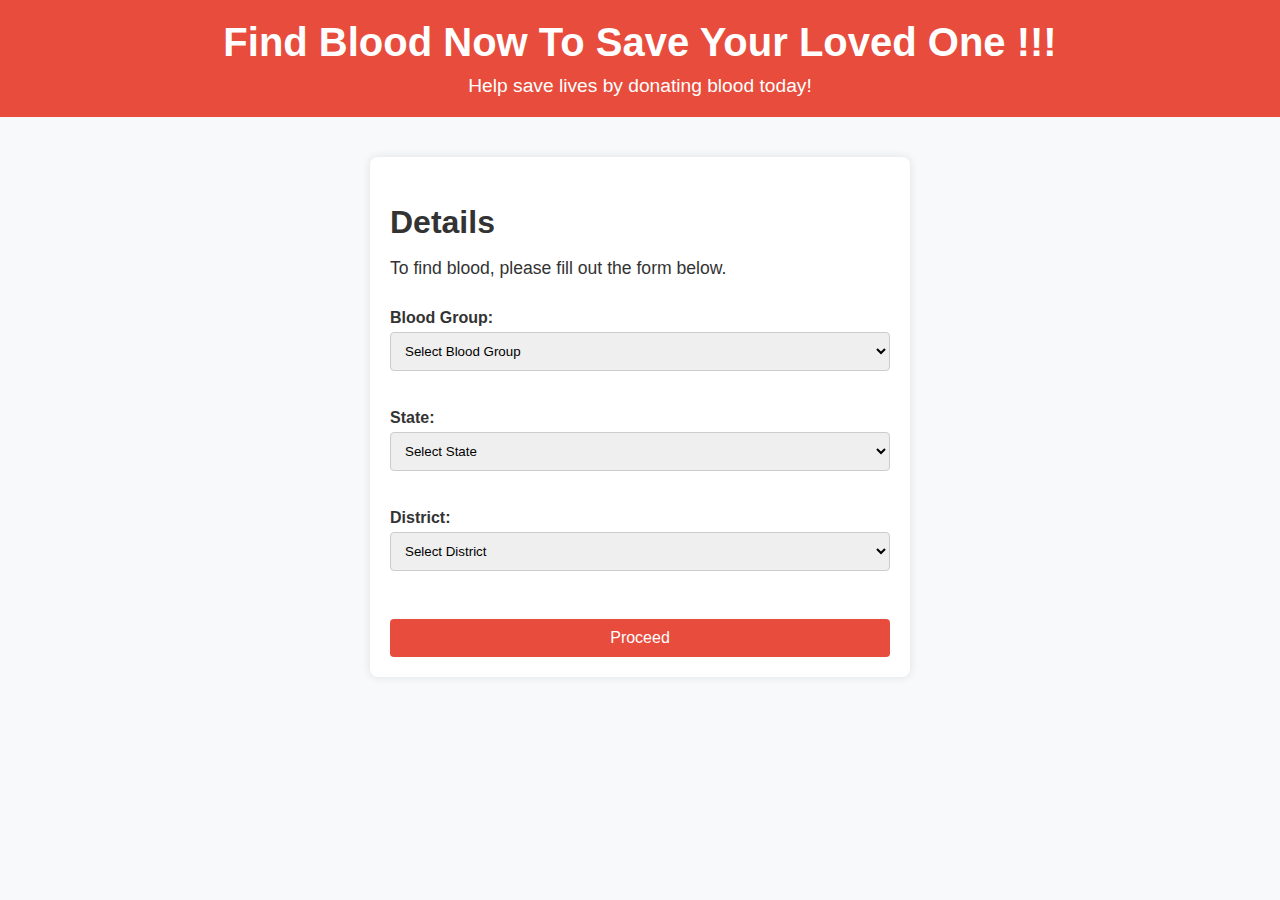
<file: FindBlood.html>
<!DOCTYPE html>
<html lang="en">
<head>
  <meta charset="UTF-8">
  <meta name="viewport" content="width=device-width, initial-scale=1.0">
  <title>Blood Donation Website</title>
  <link rel="stylesheet" href="FindBlood.css">
</head>
<body>
  <header>
    <h1>Find Blood Now To Save Your Loved One !!!</h1>
    <p>Help save lives by donating blood today!</p>
  </header>
  <main>
       <section id="register">
      <h2>Details </h2>
      <p>To find blood, please fill out the form below.</p>
      <form>
        <label for="BG">Blood Group:</label>
        <select id="BG" required>
          <option value="">Select Blood Group</option>
          <option value="A+">A+</option>
          <option value="A-">A-</option>
          <option value="B+">B+</option>
          <option value="B-">B-</option>
          <option value="AB+">AB+</option>
          <option value="AB-">AB-</option>
          <option value="O+">O+</option>
          <option value="O-">O-</option>
        </select>
        <br>

        <label for="state">State:</label>
        <select id="state" required>
          <option value="">Select State</option>
        </select>
        <br>

        <label for="district">District:</label>
        <select id="district" required>
          <option value="">Select District</option>
        </select>
        <br>

        <button type="submit">Proceed</button>
      </form>
    </section>
  </main>
  <br>
  <br>
  <br>
  <br>
  <br>
  
</body>
</html>
</file>
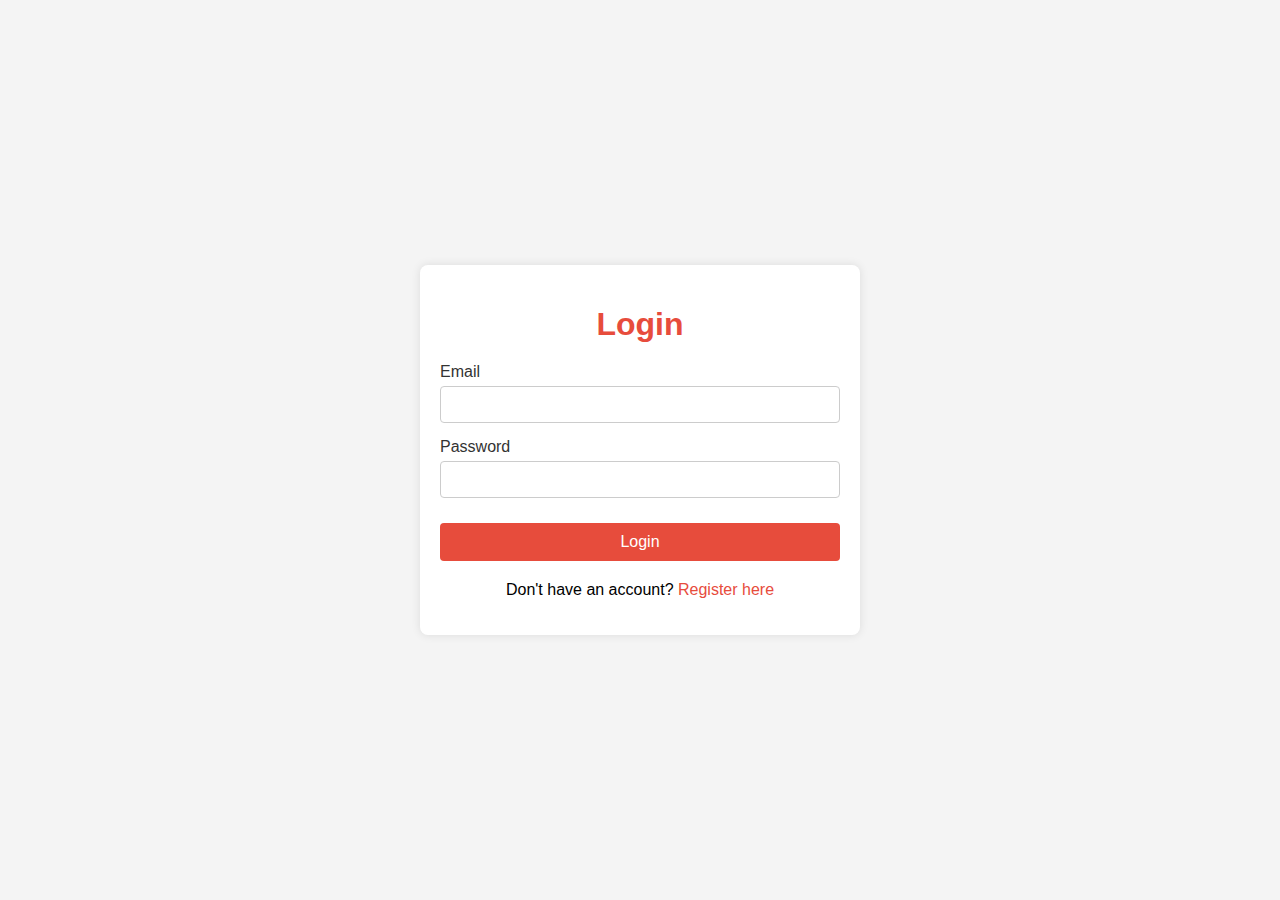
<file: login.html>
<!DOCTYPE html>
<html lang="en">
<head>
    <meta charset="UTF-8">
    <meta name="viewport" content="width=device-width, initial-scale=1.0">
    <title>Blood Bank Login</title>
    <link rel="stylesheet" href="login.css">
</head>
<body>
    <div class="login-container">
        <h1>Login</h1>
        <form action="/submit-login" method="POST">
            <div class="form-group">
                <label for="email">Email</label>
                <input type="email" id="email" name="email" required>
            </div>
            <div class="form-group">
                <label for="password">Password</label>
                <input type="password" id="password" name="password" required>
            </div>
            <button type="submit">Login</button>
        </form>
        <p>Don't have an account? <a href="register.html">Register here</a></p>
    </div>
</body>
</html>
</file>
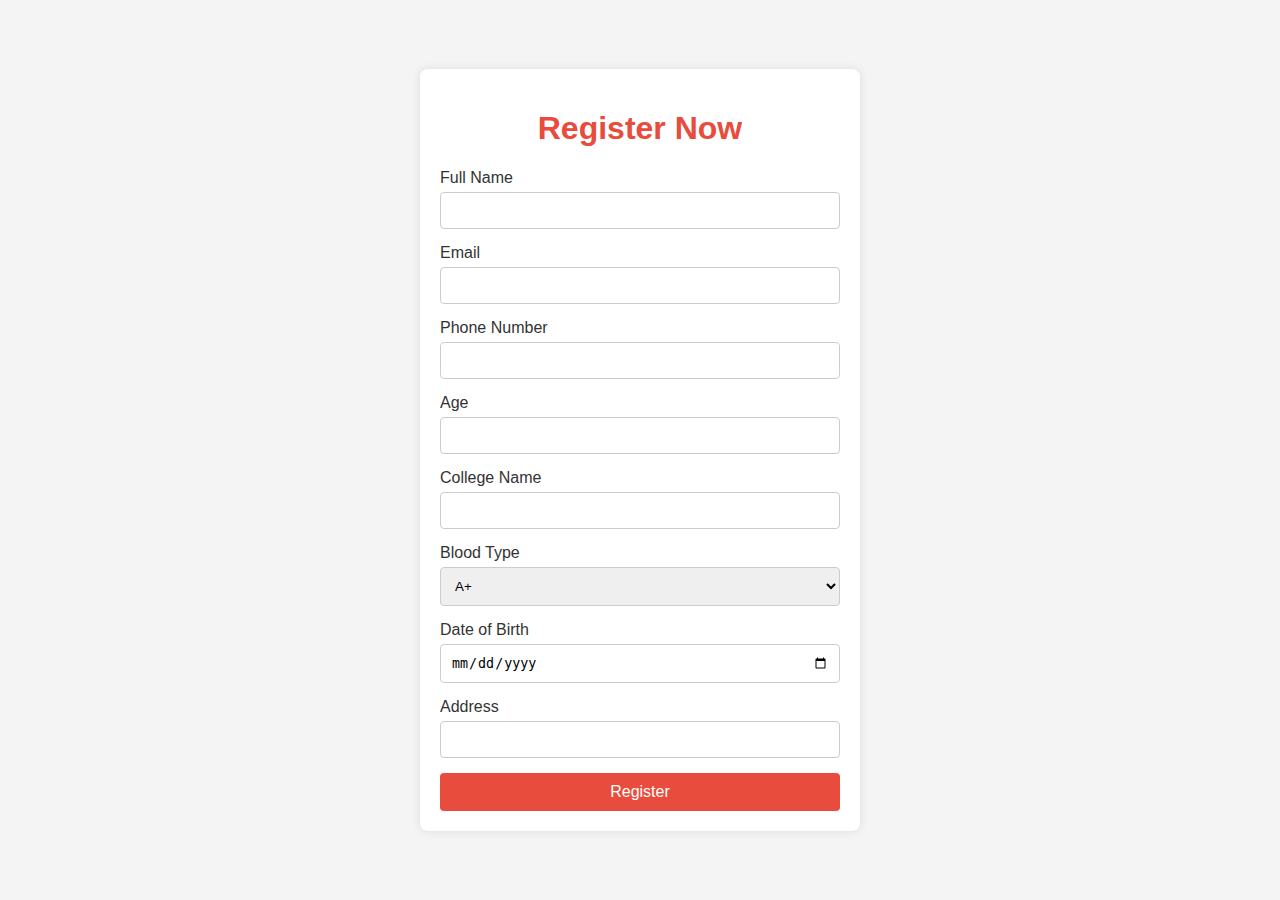
<file: register.html>
<!DOCTYPE html>
<html lang="en">
<head>
    <meta charset="UTF-8">
    <meta name="viewport" content="width=device-width, initial-scale=1.0">
    <title>Blood Bank Registration</title>
    <link rel="stylesheet" href="register.css">
</head>
<body>
    <div class="container">
        <h1>Register Now</h1>
        <form action="/submit-registration" method="POST">
            <div class="form-group">
                <label for="name">Full Name</label>
                <input type="text" id="name" name="name" required>
            </div>
            <div class="form-group">
                <label for="email">Email</label>
                <input type="email" id="email" name="email" required>
            </div>
            <div class="form-group">
                <label for="phone">Phone Number</label>
                <input type="tel" id="phone" name="phone" required>
            </div><div class="form-group">
                <label for="phone">Age</label>
                <input type="tel" id="phone" name="phone" required>
            </div>
            <div class="form-group">
                <label for="name">College Name</label>
                <input type="text" id="name" name="name" required>
            </div>
            <div class="form-group">
                <label for="blood-type">Blood Type</label>
                <select id="blood-type" name="blood-type" required>
                    <option value="A+">A+</option>
                    <option value="A-">A-</option>
                    <option value="B+">B+</option>
                    <option value="B-">B-</option>
                    <option value="O+">O+</option>
                    <option value="O-">O-</option>
                    <option value="AB+">AB+</option>
                    <option value="AB-">AB-</option>
                </select>
            </div>
            <div class="form-group">
                <label for="dob">Date of Birth</label>
                <input type="date" id="dob" name="dob" required>
            </div>
            <div class="form-group">
                <label for="address">Address</label>
                <input type="text" id="address" name="address" required>
            </div>
            <button type="submit">Register</button>
        </form>
    </div>
</body>
</html>
</file>
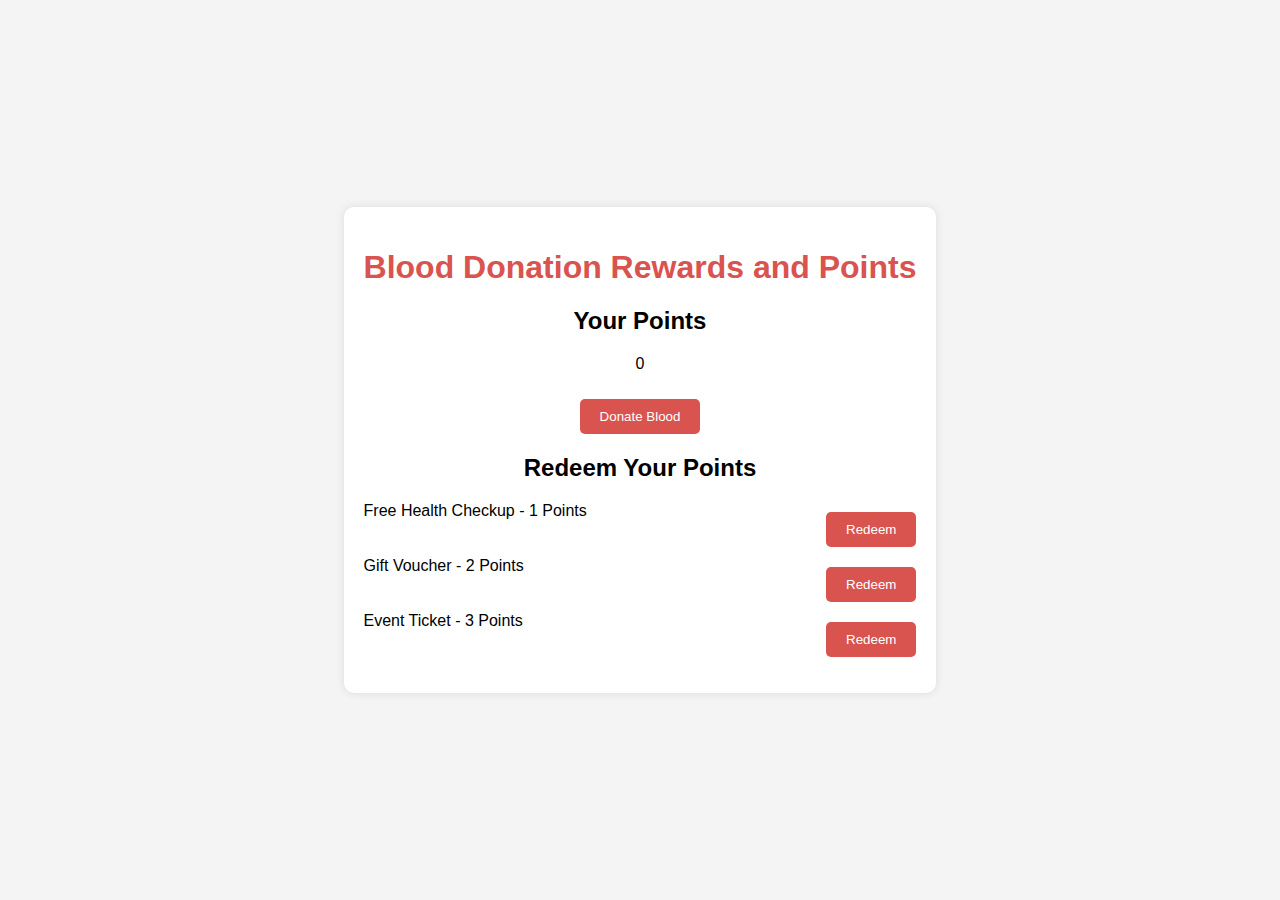
<file: Rewards.html>
<!DOCTYPE html>
<html lang="en">
<head>
    <meta charset="UTF-8">
    <meta name="viewport" content="width=device-width, initial-scale=1.0">
    <title>Rewards and Points</title>
    <link rel="stylesheet" href="rewards.css">
</head>
<body>
    <div class="container">
        <h1>Blood Donation Rewards and Points</h1>
        <div class="points-section">
            <h2>Your Points</h2>
            <p id="points">0</p>
            <button onclick="donateBlood()">Donate Blood</button>
        </div>
        <div class="rewards-section">
            <h2>Redeem Your Points</h2>
            <ul>
                <li>
                    <span>Free Health Checkup - 1 Points</span>
                    <button onclick="redeemReward(1)">Redeem</button>
                </li>
                <li>
                    <span>Gift Voucher - 2 Points</span>
                    <button onclick="redeemReward(2)">Redeem</button>
                </li>
                <li>
                    <span>Event Ticket - 3 Points</span>
                    <button onclick="redeemReward(3)">Redeem</button>
                </li>
            </ul>
        </div>
    </div>
    <script src="rewards.js"></script>
</body>
</html>
</file>
<file: FindBlood.css>
/* General Styles */
body {
  font-family: Arial, sans-serif;
  margin: 0;
  padding: 0;
  background-color: #f8f9fa;
  color: #333;
}

/* Header Styles */
header {
  background-color: #e74c3c;
  color: white;
  padding: 20px 0;
  text-align: center;
}

header h1 {
  margin: 0;
  font-size: 2.5em;
}

header p {
  margin: 10px 0 0;
  font-size: 1.2em;
}

/* Main Section Styles */
main {
  padding: 20px;
}

section#register {
  background-color: #fff;
  padding: 20px;
  border-radius: 8px;
  box-shadow: 0 0 10px rgba(0, 0, 0, 0.1);
  max-width: 500px;
  margin: 20px auto;
}

section#register h2 {
  font-size: 2em;
  margin-bottom: 10px;
}

section#register p {
  font-size: 1.1em;
  margin-bottom: 20px;
}

form {
  display: flex;
  flex-direction: column;
}

label {
  font-weight: bold;
  margin: 10px 0 5px;
}

select {
  padding: 10px;
  margin-bottom: 10px;
  border: 1px solid #ccc;
  border-radius: 4px;
}

button[type="submit"] {
  background-color: #e74c3c;
  color: white;
  padding: 10px;
  border: none;
  border-radius: 4px;
  cursor: pointer;
  font-size: 1em;
  margin-top: 20px;
}

button[type="submit"]:hover {
  background-color: #c0392b;
}

/* Footer Styles */
footer {
  background-color: #e74c3c;
  color: white;
  text-align: center;
  padding: 10px 0;
  position: absolute;
  bottom: 0;
  width: 100%;
}

footer p {
  margin: 0;
  font-size: 1em;
}
</file>
<file: login.css>
body {
    font-family: Arial, sans-serif;
    background-color: #f4f4f4;
    margin: 0;
    padding: 0;
    display: flex;
    justify-content: center;
    align-items: center;
    height: 100vh;
}

.login-container {
    background-color: #fff;
    padding: 20px;
    border-radius: 8px;
    box-shadow: 0 0 10px rgba(0, 0, 0, 0.1);
    max-width: 400px;
    width: 100%;
    text-align: center;
}

h1 {
    color: #e74c3c;
    margin-bottom: 20px;
}

.form-group {
    margin-bottom: 15px;
    text-align: left;
}

label {
    display: block;
    margin-bottom: 5px;
    color: #333;
}

input {
    width: 100%;
    padding: 10px;
    border: 1px solid #ccc;
    border-radius: 4px;
    box-sizing: border-box;
}

button {
    width: 100%;
    padding: 10px;
    background-color: #e74c3c;
    color: #fff;
    border: none;
    border-radius: 4px;
    cursor: pointer;
    font-size: 16px;
    margin-top: 10px;
}

button:hover {
    background-color: #c0392b;
}

p {
    margin-top: 20px;
}

a {
    color: #e74c3c;
    text-decoration: none;
}

a:hover {
    text-decoration: underline;
}
</file>
<file: register.css>
body {
    font-family: Arial, sans-serif;
    background-color: #f4f4f4;
    margin: 0;
    padding: 0;
    display: flex;
    justify-content: center;
    align-items: center;
    height: 100vh;
}

.container {
    background-color: #fff;
    padding: 20px;
    border-radius: 8px;
    box-shadow: 0 0 10px rgba(0, 0, 0, 0.1);
    max-width: 400px;
    width: 100%;
}

h1 {
    text-align: center;
    color: #e74c3c;
}

.form-group {
    margin-bottom: 15px;
}

label {
    display: block;
    margin-bottom: 5px;
    color: #333;
}

input, select {
    width: 100%;
    padding: 10px;
    border: 1px solid #ccc;
    border-radius: 4px;
    box-sizing: border-box;
}

button {
    width: 100%;
    padding: 10px;
    background-color: #e74c3c;
    color: #fff;
    border: none;
    border-radius: 4px;
    cursor: pointer;
    font-size: 16px;
}

button:hover {
    background-color: #c0392b;
}
</file>
<file: rewards.css>
body {
    font-family: Arial, sans-serif;
    background-color: #f4f4f4;
    margin: 0;
    padding: 0;
    display: flex;
    justify-content: center;
    align-items: center;
    height: 100vh;
}

.container {
    background-color: #fff;
    padding: 20px;
    border-radius: 10px;
    box-shadow: 0 0 10px rgba(0, 0, 0, 0.1);
    text-align: center;
}

h1 {
    color: #d9534f;
}

.points-section, .rewards-section {
    margin-top: 20px;
}

button {
    background-color: #d9534f;
    color: #fff;
    border: none;
    padding: 10px 20px;
    margin-top: 10px;
    cursor: pointer;
    border-radius: 5px;
}

button:disabled {
    background-color: #ccc;
    cursor: not-allowed;
}

ul {
    list-style-type: none;
    padding: 0;
}

li {
    display: flex;
    justify-content: space-between;
    margin: 10px 0;
}

span {
    margin-right: 10px;
}
</file>
